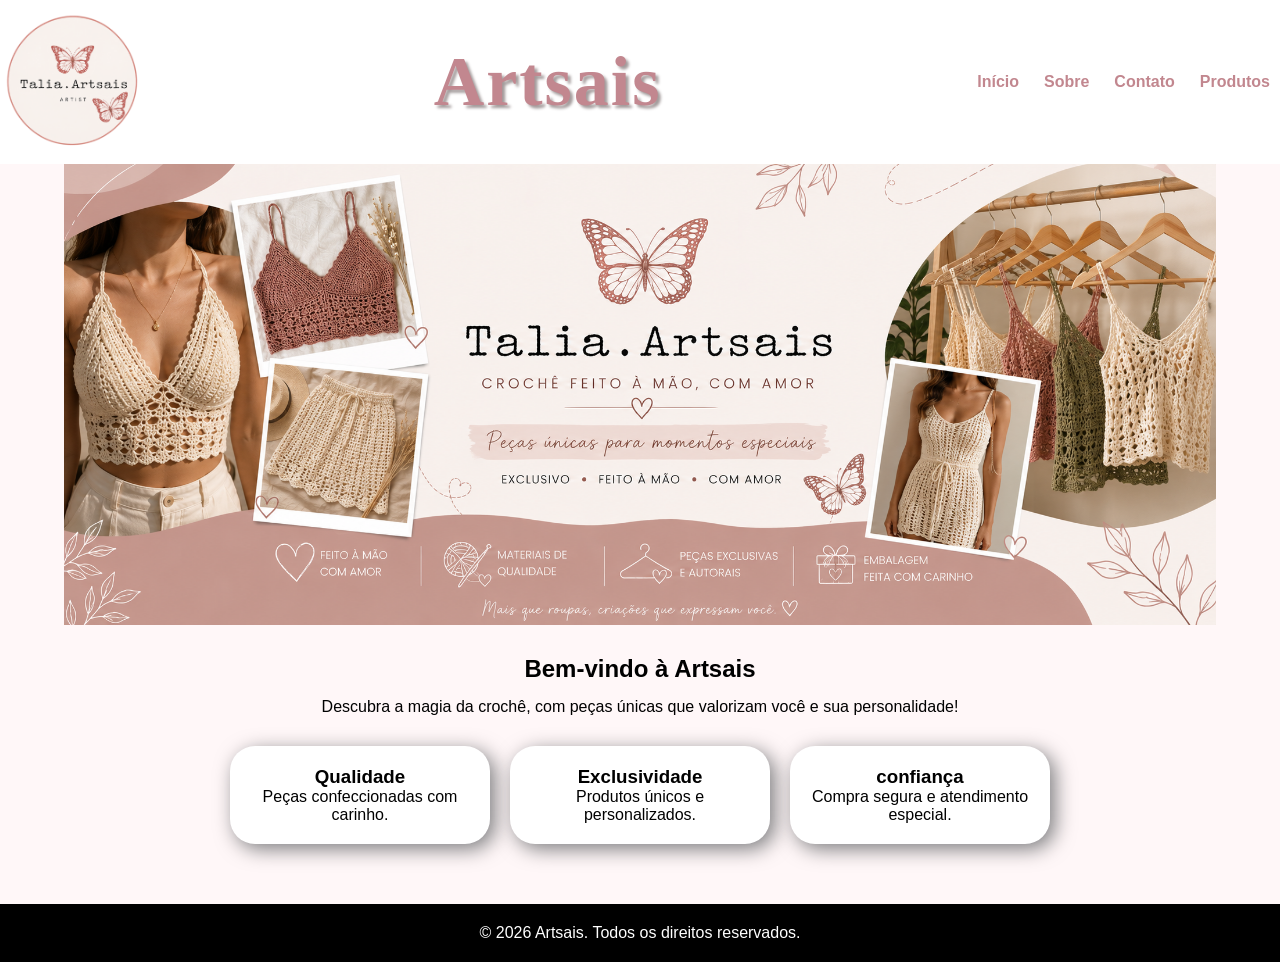
<file: index.html>
<!DOCTYPE html>
<html lang="pt-BR">
<head>
    <meta charset="UTF-8">
    <meta name="viewport" content="width=device-width, initial-scale=1.0">
    <title>Artsais</title>
     <link rel="shortcut icon" href="imagens/ícone.avif" type="image/x-icon">
     <link rel="stylesheet" href="estilo.css">


</head>

<body>
    <header>
        <img src="imagens/logodeloja.png" alt="Logo da loja artsais" class="logo">
        <h1 class="nomedosite">Artsais</h1>
        <nav>
            <a href="index.html">Início</a>
            <a href="sobre.html">Sobre</a>
            <a href="contatos.html">Contato</a>
            <a href="produtos.html">Produtos</a>
        </nav>
    </header>

    <main>
        <section>
            <img src="imagens/banner.png" alt="Banner da loja artsais" class="banner">
        </section>
        <section class="destaque">
            <h2 class="espaço">Bem-vindo à Artsais</h2>
            <p>Descubra a magia da crochê, com peças únicas que valorizam você e sua personalidade!</p>
            <div class="produtos">
                <div class="produto">
                    <h3>Qualidade</h3>
                    <p>Peças confeccionadas com carinho.</p>
                </div>
                <div class="produto">
                    <h3>Exclusividade</h3>
                    <p>Produtos únicos e personalizados.</p>
                </div>
                <div class="produto">
                    <h3>confiança</h3>
                    <p>Compra segura e atendimento especial.</p>
                </div>
            </div>
        </section>
    </main>

    <footer>
        <p>&copy; 2026 Artsais. Todos os direitos reservados.</p>
    </footer>
</file>
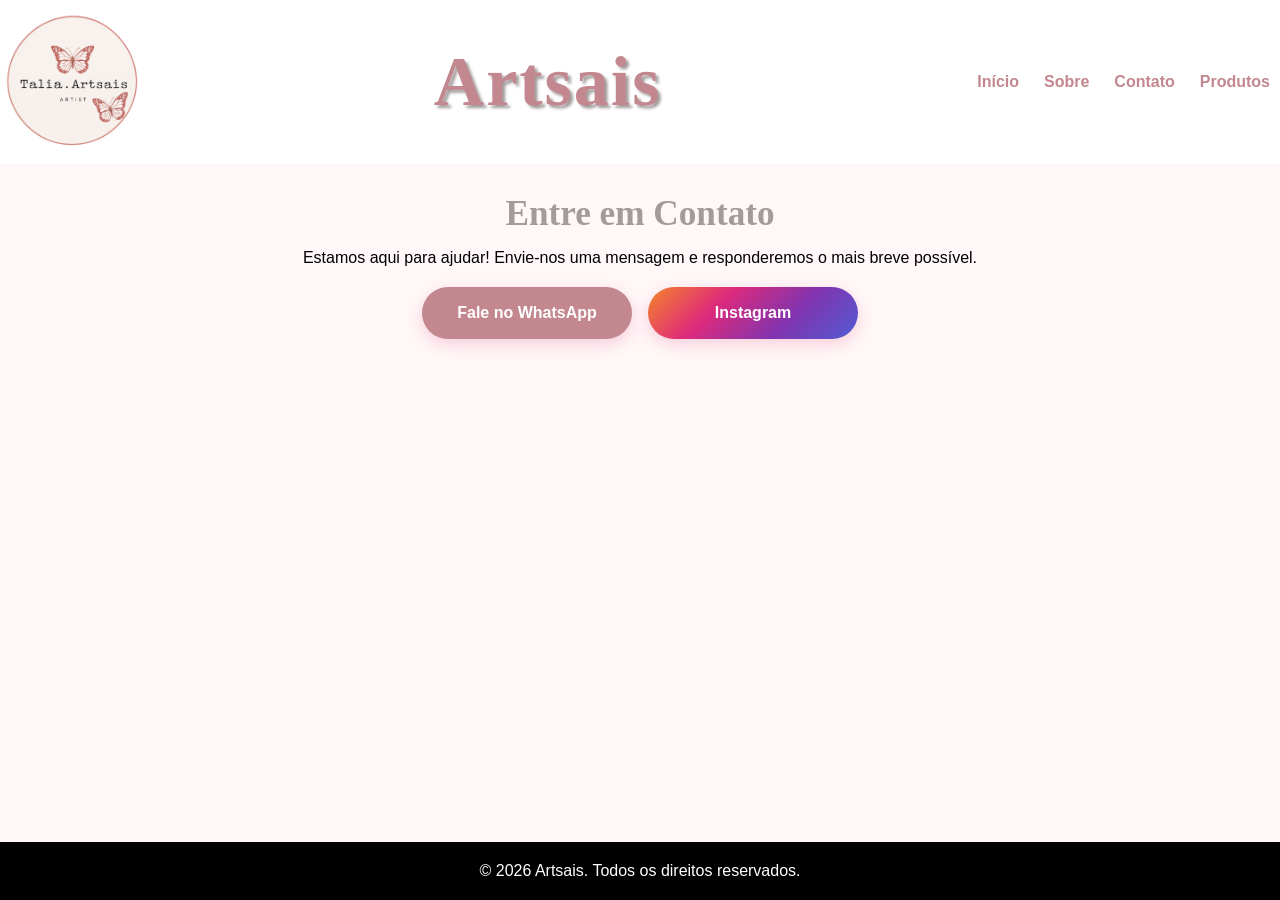
<file: contatos.html>
<!DOCTYPE html>
<html lang="pt-BR">
<head>
    <meta charset="UTF-8">
    <meta name="viewport" content="width=device-width, initial-scale=1.0">
    <title>Contatos - Artsais</title>
     <link rel="shortcut icon" href="imagens/ícone.avif" type="image/x-icon">
    <link rel="stylesheet" href="estilo.css">


</head>
<body>
    <header>
        <img src="imagens/logodeloja.png" alt="Logo da loja artsais" class="logo">
        <h1 class="nomedosite">Artsais</h1>
        <nav>
            <a href="index.html">Início</a>
            <a href="sobre.html">Sobre</a>
            <a href="contatos.html">Contato</a>
            <a href="produtos.html">Produtos</a>
        </nav>
    </header>

    <main>
        <section class="destaque">
            <h2 class="titulo">Entre em Contato</h2>
            <p>Estamos aqui para ajudar! Envie-nos uma mensagem e responderemos o mais breve possível.</p>

            <div class="social-links">
                <a class="social-button whatsapp-button" href="https://wa.me/558892852363?text=Ol%C3%A1%2C%20gostaria%20de%20falar%20com%20a%20Artsais" target="_blank" rel="noopener noreferrer">
                    Fale no WhatsApp
                </a>
                <a class="social-button instagram-button" href="https://www.instagram.com/talia.artsais?stkn=NGR6amo1YndlcWoy" target="_blank" rel="noopener noreferrer">
                    Instagram
                </a>
            </div>
        </section>
    </main>

    <footer>
        <p>&copy; 2026 Artsais. Todos os direitos reservados.</p>
    </footer>

    
</body>
</html>
</file>
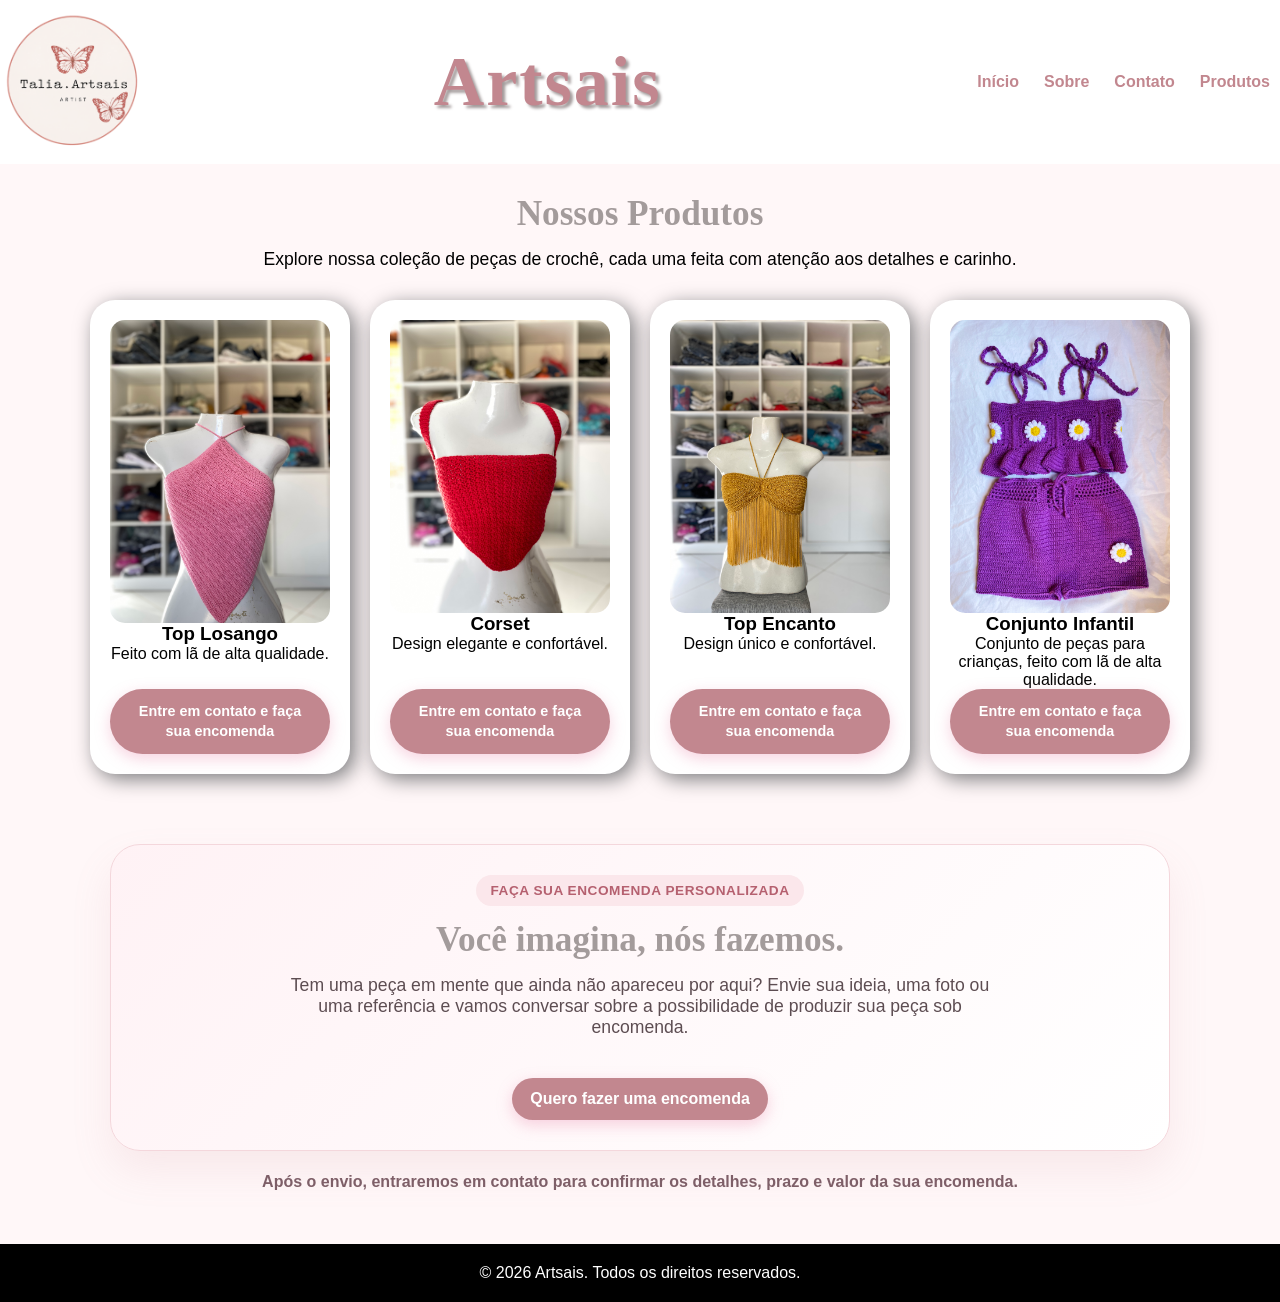
<file: produtos.html>
<!DOCTYPE html>
<html lang="pt-BR">
<head>
    <meta charset="UTF-8">
    <meta name="viewport" content="width=device-width, initial-scale=1.0">
    <title>Produtos - Artsais</title>
     <link rel="shortcut icon" href="imagens/ícone.avif" type="image/x-icon">
    <link rel="stylesheet" href="estilo.css">


</head>
<body>
    <header>
        <img src="imagens/logodeloja.png" alt="Logo da loja artsais" class="logo">
        <h1 class="nomedosite">Artsais</h1>
        <nav>
            <a href="index.html">Início</a>
            <a href="sobre.html">Sobre</a>
            <a href="contatos.html">Contato</a>
            <a href="produtos.html">Produtos</a>
        </nav>
    </header>

    <main>
        <section class="destaque">
            <h2 class="titulo">Nossos Produtos</h2>
            <p class="texto">Explore nossa coleção de peças de crochê, cada uma feita com atenção aos detalhes e carinho.</p>
            <div class="produtos">
                <div class="produto">
                    <img src="imagens/produto1.jpeg" alt="Produto 1" class="produto-imagem">
                    <h3>Top Losango</h3>
                    <p>Feito com lã de alta qualidade.</p>
                    <a class="whatsapp-link produto-whatsapp" href="https://wa.me/558892852363?text=Ol%C3%A1%2C%20gostaria%20de%20encomendar%20o%20Top%20Losango." target="_blank" rel="noopener noreferrer">
                        Entre em contato e faça sua encomenda
                    </a>
                </div>
                <div class="produto">
                    <img src="imagens/produto2.jpeg" alt="Produto 2" class="produto-imagem">
                    <h3>Corset</h3>
                    <p>Design elegante e confortável.</p>
                    <a class="whatsapp-link produto-whatsapp" href="https://wa.me/558892852363?text=Ol%C3%A1%2C%20gostaria%20de%20encomendar%20o%20Corset." target="_blank" rel="noopener noreferrer">
                        Entre em contato e faça sua encomenda
                    </a>
                </div>
                <div class="produto">
                    <img src="imagens/produto3.jpeg" alt="Produto 3" class="produto-imagem">
                    <h3>Top Encanto</h3>
                    <p>Design único e confortável.</p>
                    <a class="whatsapp-link produto-whatsapp" href="https://wa.me/558892852363?text=Ol%C3%A1%2C%20gostaria%20de%20encomendar%20o%20Top%20Encanto." target="_blank" rel="noopener noreferrer">
                        Entre em contato e faça sua encomenda
                    </a>
                </div>
                <div class="produto">
                    <img src="imagens/produto4.jpeg" alt="Produto 4" class="produto-imagem">
                    <h3>Conjunto Infantil</h3>
                    <p>Conjunto de peças para crianças, feito com lã de alta qualidade.</p>
                    <a class="whatsapp-link produto-whatsapp" href="https://wa.me/558892852363?text=Ol%C3%A1%2C%20gostaria%20de%20encomendar%20o%20Conjunto%20Infantil." target="_blank" rel="noopener noreferrer">
                        Entre em contato e faça sua encomenda
                    </a>
                </div>
            </div>
        </section>

        <section class="pedido-section">
            <div class="pedido-card">
                <div class="pedido-intro">
                    <p class="pedido-tag">Faça sua encomenda personalizada</p>
                    <h2 class="titulo pedido-titulo">Você imagina, nós fazemos.</h2>
                    <p class="texto pedido-texto">Tem uma peça em mente que ainda não apareceu por aqui? Envie sua ideia, uma foto ou uma referência e vamos conversar sobre a possibilidade de produzir sua peça sob encomenda.</p>
                    <a class="whatsapp-link pedido-link" href="https://wa.me/558892852363?text=Ol%C3%A1%2C%20quero%20fazer%20uma%20encomenda%20personalizada." target="_blank" rel="noopener noreferrer">
                        Quero fazer uma encomenda
                    </a>
                </div>
            </div>

            <p class="pedido-nota">Após o envio, entraremos em contato para confirmar os detalhes, prazo e valor da sua encomenda.</p>
        </section>
    </main>

    <footer>
        <p>&copy; 2026 Artsais. Todos os direitos reservados.</p>
    </footer>
    
</body>
</html>
</file>
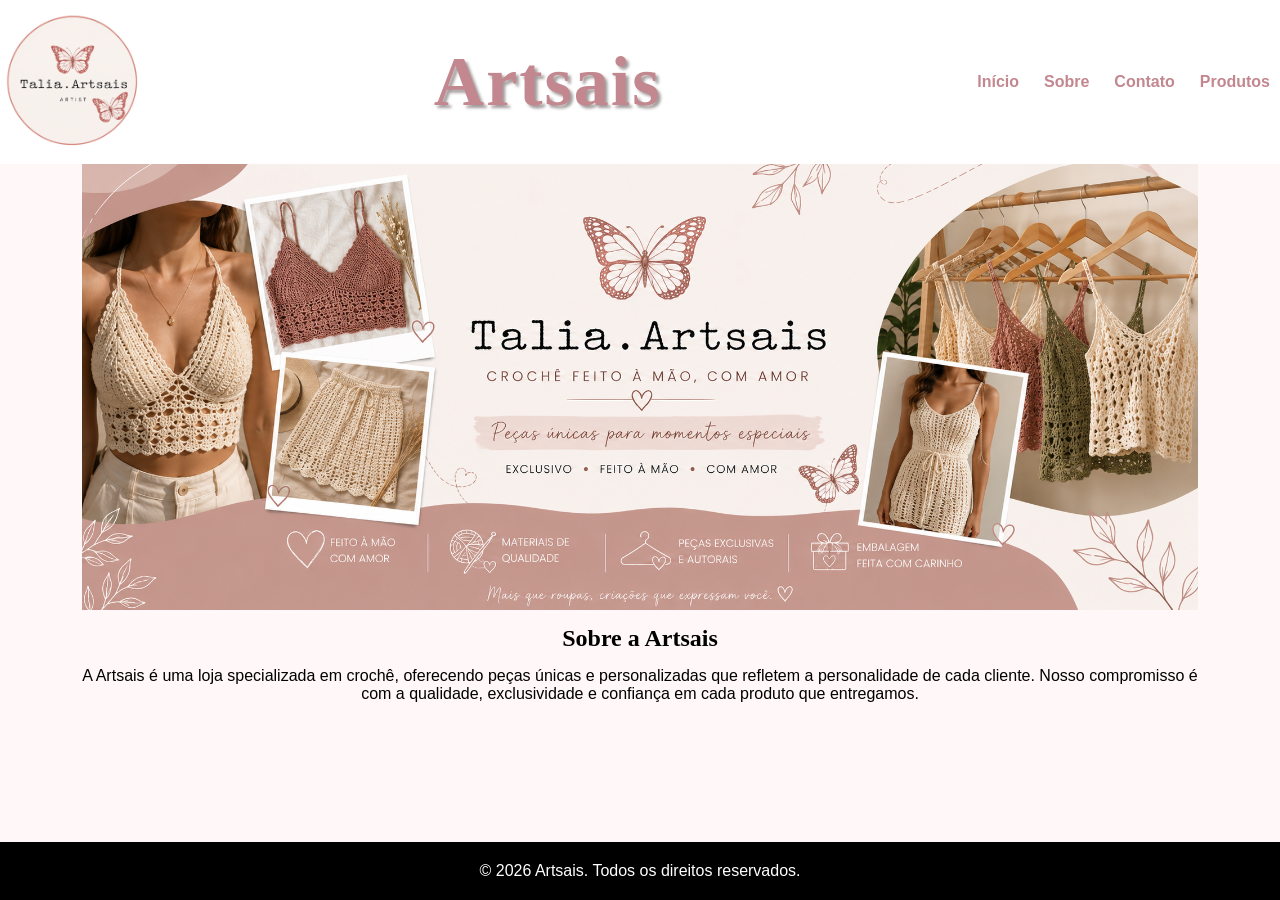
<file: sobre.html>
<!DOCTYPE html>
<html lang="pt-BR">
<head>
    <meta charset="UTF-8">
    <meta name="viewport" content="width=device-width, initial-scale=1.0">
    <title>Sobre a Artsais</title>
     <link rel="shortcut icon" href="imagens/ícone.avif" type="image/x-icon">
     <link rel="stylesheet" href="estilo.css">

</head>
<body>
    <header>
        <img src="imagens/logodeloja.png" alt="Logo da loja artsais" class="logo">
        <h1 class="nomedosite">Artsais</h1>
        <nav>
            <a href="index.html">Início</a>
            <a href="sobre.html">Sobre</a>
            <a href="contatos.html">Contato</a>
            <a href="produtos.html">Produtos</a>
        </nav>
    </header>

    <main>
        <section class="destaque sobre">
            <img src="imagens/banner.png" alt="Banner da loja artsais" class="banner">
            <h2 id="sobre">Sobre a Artsais</h2>
            <p id="descrição">A Artsais é uma loja specializada em crochê, oferecendo peças únicas e personalizadas que refletem a personalidade de cada cliente. Nosso compromisso é com a qualidade, exclusividade e confiança em cada produto que entregamos.</p>
        </section>
    </main> 

    <footer>
        <p>&copy; 2026 Artsais. Todos os direitos reservados.</p>
    </footer>

    
</body>
</html>
</file>
<file: estilo.css>
* {
    margin: 0;
    padding: 0;
    box-sizing: border-box; /* altura e largura incluir dentro do padding e borda de calculo de tamanho*/
}

body{
    background-color: #fff7f8;
    font-family: Arial, Helvetica, sans-serif;
    overflow-x: hidden; /* esconde a barra de rolagem horizontal*/
    min-height: 100vh;
    display: flex;
    flex-direction: column;
}

main {
    flex: 1;
}

header{
    background-color: white;
    display: grid; /* Organiza os itens dentro de uma tabela/grade */
    grid-template-columns: auto 1fr auto; /* Cria 3 colunas, 2 de tamanho automatico e 1 de tamanho livre*/
    align-items: center;
    padding: 12px 10px 12px 3px;/* preenchimento cima e baixo de 12px e dos lados 3px*/
    flex-wrap: wrap; /* Permite que os itens do cabeçalho passem para outra linha em telas menores*/
    justify-content: center; /* Centraliza os itens do cabeçalho horizontalmente*/
}

nav {
    display: flex;
    align-items: center;
    justify-content: center;
    flex-wrap: wrap;
}

.logo {
    width: 140px;
}

.nomedosite{
    margin: 0;
    font-size: 70px;/* tamanho da fonte quando a tela é grande, usarei rem ao invés de px por ser mais responsivo*/
    text-shadow: 3px 3px 3px #a39b9b;
    font-family: "Chaucer", Georgia, serif;
    font-weight: 800; /* grossura da fonte*/
    letter-spacing: 2px; /* espaçamento entre as letras, utilizando em porque é mais responsivo. */
    color: #c2878f;
    justify-self: center; /* Centraliza apenas este item dentro da propria tabela*/
    
}
@media (max-width: 768px) {
    header {
        grid-template-columns: auto auto;
        justify-content: center;
        align-items: center;
        gap: 8px 12px;
        padding: 15px 12px;
    }

    .logo {
        width: 76px;
        justify-self: end;
    }

    .nomesite {
        font-size: clamp(1.8rem, 8vw, 2.8rem);
        letter-spacing: 1px;
        line-height: 1;
        justify-self: start;
    }

    nav {
        grid-column: 1 / -1;
        gap: 8px 16px;
    }

    nav a {
        margin-left: 0;
        font-size: 0.9rem;
    }

    .pedido-card {
        padding: 22px 18px;
    }

    .pedido-link {
        margin: 0 auto;
    }
}
nav a{
    text-decoration: none; /* remove o sublinhado padrão*/
    color: #c2878f;
    font-weight: 800;
    margin-left: 25px;/* Cria espaço à esquerda entre cada link do menu*/

}

nav a:hover { /* Aplica estilização quando o ponteiro do mouse está sobre o link*/
    color: palevioletred;

}

.banner {
    width: 90%;
    max-width: 1200px;
    margin: 0 auto;
    display: block;
    justify-self: center;
}

.destaque{
    padding: 30px 20px;
    text-align: center;
}

.sobre {
    padding-top: 0;
}

.produtos{
    display: flex; /*organiza os cards em flexbox*/
    flex-wrap: wrap;/*permite que os cards passem para outra linha em telas menoress*/
    gap: 20px;/*espaço entre os cards, horizontal e vertical*/
    justify-content: center;
    margin-top: 30px;
}
.produto{
    background-color: white;
    box-shadow: 5px 5px 20px rgb(124, 124, 126);
    padding: 20px;
    border-radius: 25px;
    width: min(260px, 100%); /*largura do card será de 260px ou 100% da tela, o que for menor*/
    display: flex;
    flex-direction: column;
}

.pedido-section {
    max-width: 1100px;
    margin: 40px auto 0;
    padding: 0 20px 20px;
}

.pedido-card {
    background: linear-gradient(135deg, #fff2f5 0%, #ffffff 100%);
    border: 1px solid #f4d7dc;
    border-radius: 30px;
    box-shadow: 0 20px 40px rgba(194, 135, 143, 0.12);
    padding: 30px;
}

.pedido-intro {
    display: flex;
    flex-direction: column;
    justify-content: center;
    align-items: center;
    text-align: center;
}

.pedido-tag {
    display: inline-block;
    width: fit-content;
    background: #fbe7eb;
    color: #b5606f;
    border-radius: 999px;
    padding: 8px 14px;
    font-weight: 700;
    font-size: 0.85rem;
    letter-spacing: 0.04em;
    text-transform: uppercase;
    margin-bottom: 14px;
}

.pedido-titulo {
    text-align: center;
    padding-bottom: 12px;
}

.pedido-texto {
    text-align: center;
    color: #5d4d52;
    margin-bottom: 20px;
    max-width: 700px;
}

.pedido-link {
    width: fit-content;
}

.pedido-nota {
    margin-top: 18px;
    text-align: center;
    font-weight: 600;
    color: #7e5f68;
    line-height: 1.6;
}

footer{
    background-color: black;
    color: white;
    text-align: center;
    padding: 20px;
    margin-top: 30px;


}
.produto-imagem{
    width: 100%;
    height: auto;
    border-radius: 15px;
}




input{
    width:100%;
    padding: 10px;
    border:1px solid  ;
    border-radius: 5px;
    box-sizing: border-box;

}


    


.social-links {
    display: flex;
    justify-content: center;
    align-items: center;
    gap: 16px;
    margin-top: 20px;
    flex-wrap: wrap;
}

.social-button {
    display: inline-flex;
    align-items: center;
    justify-content: center;
    width: 210px;
    min-height: 52px;
    padding: 14px 20px;
    border-radius: 999px;
    color: #ffffff;
    text-decoration: none;
    font-weight: 700;
    box-shadow: 0 5px 15px rgba(231, 128, 167, 0.35);
    transition: all 0.3s ease;
}

.whatsapp-button {
    background-color: #c2878f;
}

.instagram-button {
    background: linear-gradient(135deg, #f58529, #dd2a7b, #8134af, #515bd4);
}

.social-button:hover {
    transform: translateY(-2px);
    filter: brightness(1.05);
}

.whatsapp-link {
    display: inline-block;
    margin-top: 20px;
    padding: 12px 18px;
    border-radius: 999px;
    background-color: #c2878f;
    color: #ffffff;
    text-decoration: none;
    font-weight: 700;
    box-shadow: 0 5px 15px rgba(231, 128, 167, 0.35);
    transition: all 0.3s ease;
}

.whatsapp-link:hover {
    background-color: #e57cc2;
    transform: translateY(-2px);
}

.produto-whatsapp {
    display: block;
    width: 100%;
    margin-top: auto;
    text-align: center;
    font-size: 0.9rem;
    line-height: 1.4;
}


.titulo{
    text-align: center;
    color: #a39b9b;
    padding-bottom: 15px;
    font-family: Cambria, Cochin, Georgia, Times, 'Times New Roman', serif;
    font-size: 2.2rem;
}

.texto{
    text-align: center;
    font-size: 1.1rem;
    font-family: 'Franklin Gothic Medium', 'Arial Narrow', Arial, sans-serif;
}
.espaço{
    padding-bottom: 15px;

}
#sobre{
    padding-bottom: 15px;
    padding-top: 15px;
    font-family: Cambria, Cochin, Georgia, Times, 'Times New Roman', serif;
}
#descrição{
    padding-bottom: 15px;
    
    margin-left: 50px;
    margin-right: 50px;
}
</file>
